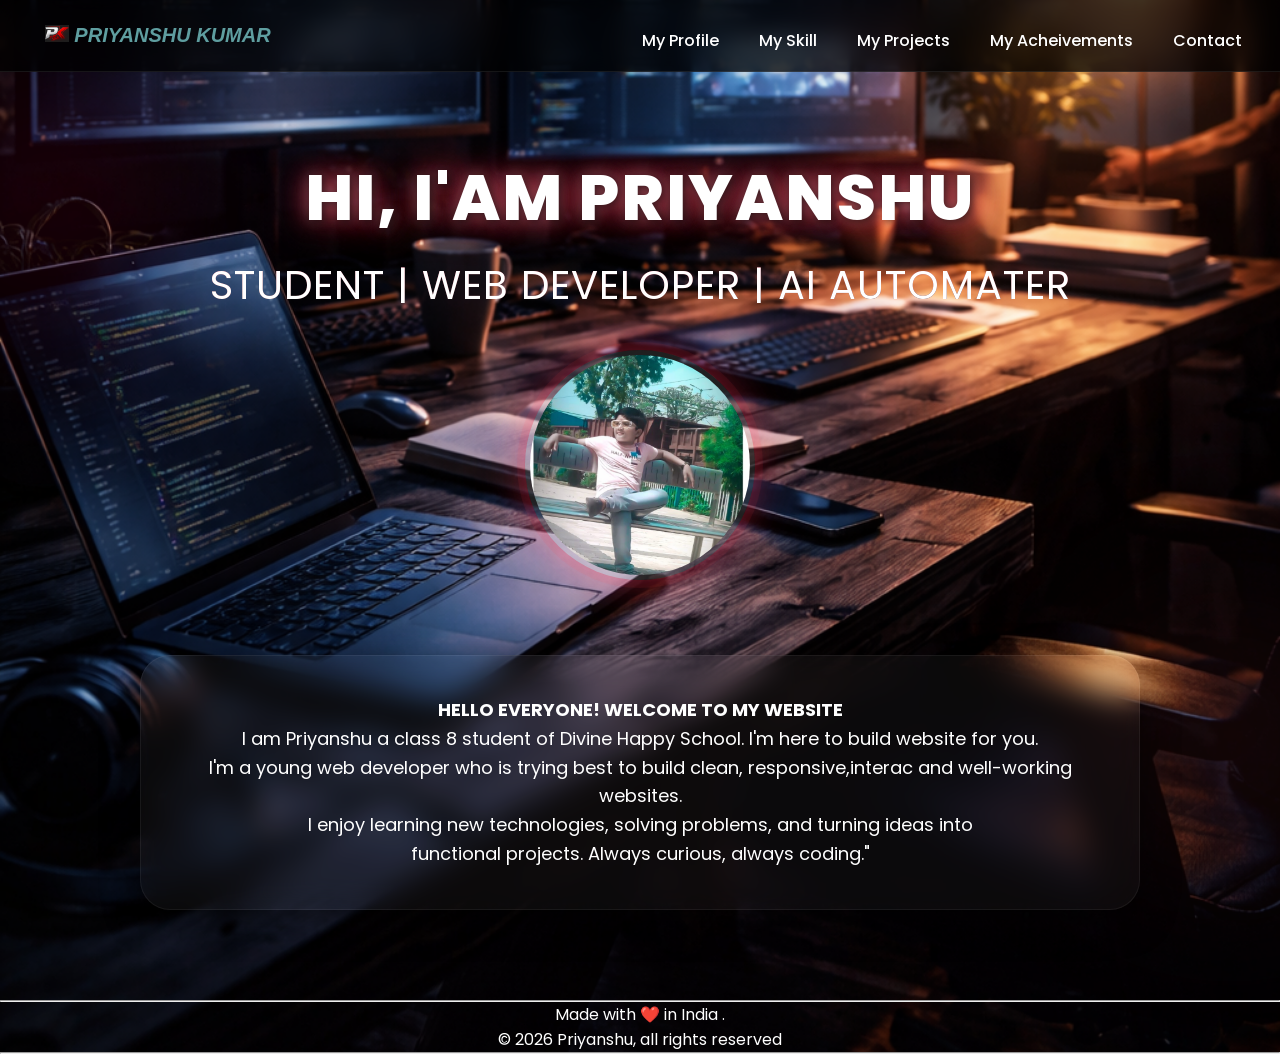
<file: index.html>
<!DOCTYPE html>
<html lang="en">

<head>
    <meta charset="UTF-8">
    <meta name="viewport" content="width=device-width, initial-scale=1.0">
    <meta name="description" content="">
    <link rel="shortcut icon" href="assets/fav.png" type="image/png">

    <title>Priyanshu Kumar- Web Developer</title>
    
    <link rel="stylesheet" href="css/style.css">
</head>

<body>
    <header>
       
        <nav>
            <div style="color: cadetblue;font-size: 20px; float: left; margin-left: 2%; font-family:sans-serif;">
                <!-- This div is used as small title in web page in left side -->
                 <img src="assets/fav.png" alt="" width="24px" float: left; margin-left: 2%>
              
              <b><i> PRIYANSHU KUMAR</i></b>
            </div>
            <div style="text-align: right; padding-top: 10px;">
            <a href="/htmls/profile.html" target="_self">My Profile</a>
           
            <a href="/htmls/skill.html">My Skill</a>
             <a href="/htmls/project.html">My Projects</a>
           
            <a href="/htmls/prizes.html">My Acheivements</a>
            
            <a href="/htmls/contact.html">Contact </a>
            <hr>
            </div>
        </nav>
    </header>
    <main>
        <!-- using bg.png as blackish background -->
       <h1> Hi, I'am 
        Priyanshu</h1>
        <h2 class="animate-text"> STUDENT | WEB DEVELOPER | AI AUTOMATER</h2>
        <!-- using img.png as my image in center -->
        <img src="assets/img2.png" alt="Priyanshu image">
        <p> <b>HELLO EVERYONE! WELCOME TO MY WEBSITE</b> <br> I am Priyanshu a class 8 student of Divine Happy School. I'm here to build website for you.<br> I'm a young web developer who is trying best to build clean, responsive,interac and well-working websites. <br> I enjoy learning new technologies, solving problems, and turning ideas into <br> functional projects. Always curious, always coding."</p>

    </main>
    <footer style="text-align: center;">
        <hr>
        Made with ❤️ in India .<br>
        
           &copy; 2026 Priyanshu, all rights reserved 
            
            <hr>
        
    </footer>

</body>

</html>
</file>
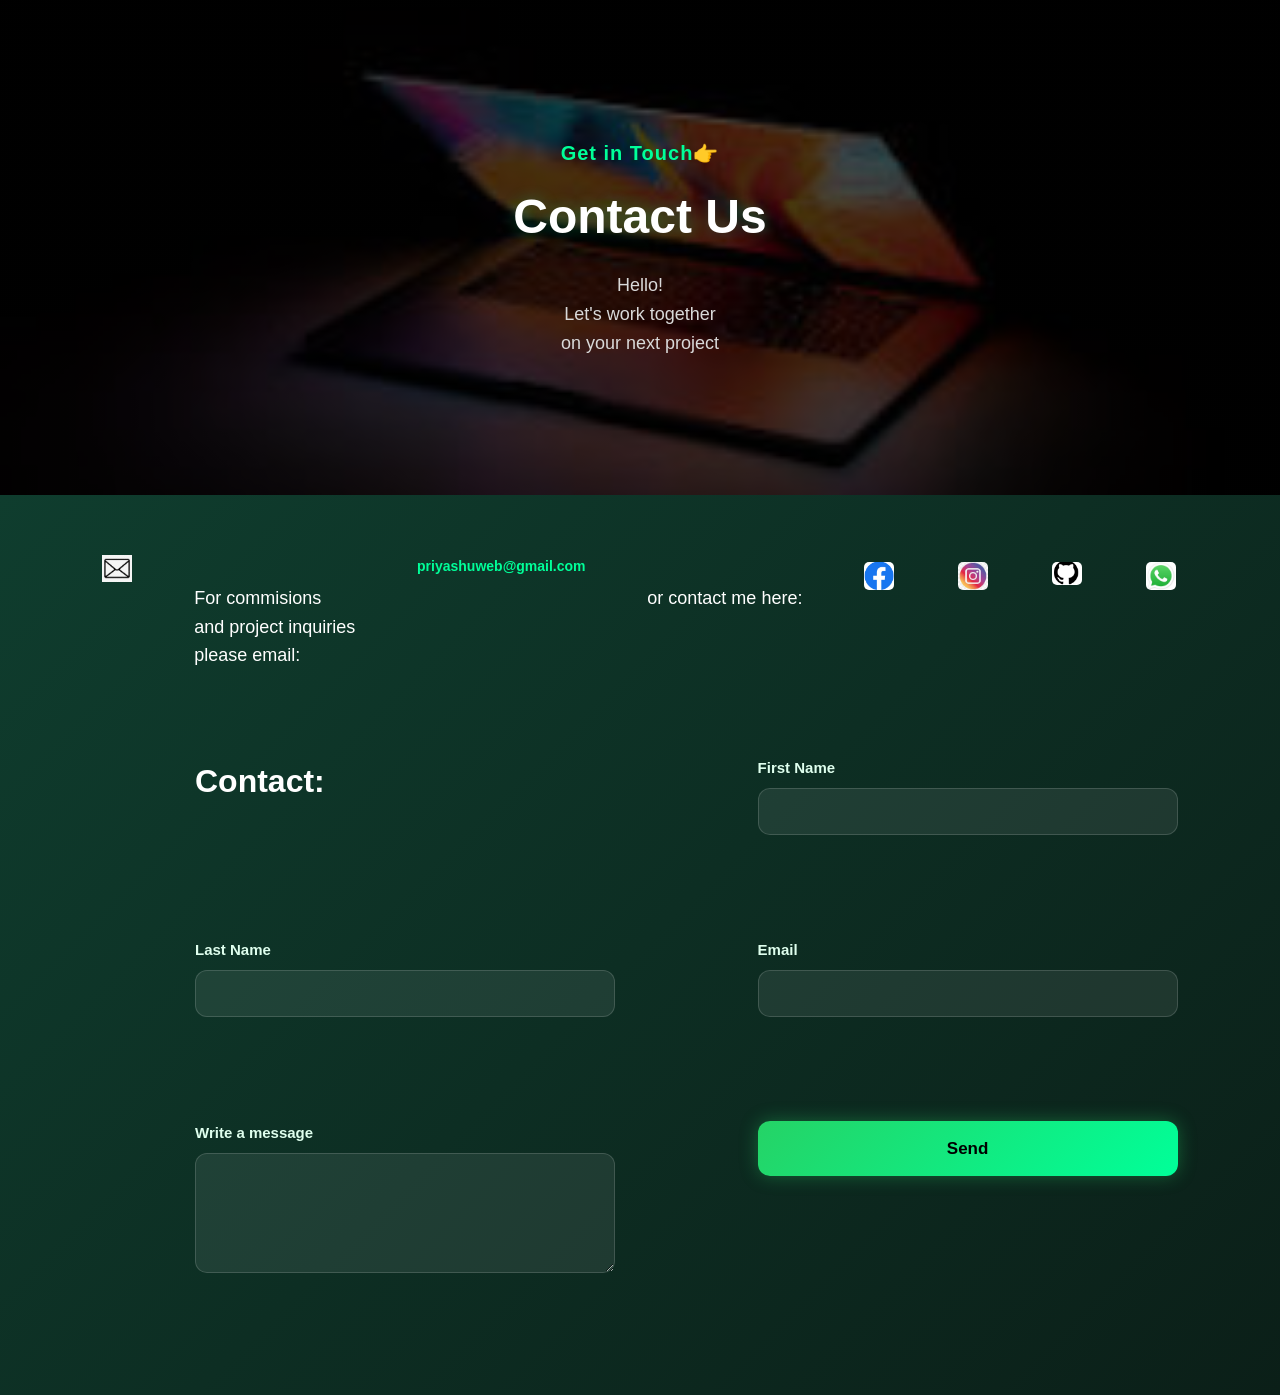
<file: htmls/contact.html>
<!DOCTYPE html>
<html lang="en">

<head>
    <meta charset="UTF-8">
    <meta name="viewport" content="width=device-width, initial-scale=1.0">
    <link rel="shortcut icon" href="../assets/fav.png" type="image/png">
    <title>Priyanshu Kumar - Contact</title>
    <link rel="stylesheet" href="../css/contact.css">
</head>

<body>
    <header>

        <!-- give the upper laptop.png image as backgund for header section only -->
        <h4> Get in Touch👉</h4>
        <h1>Contact Us</h1>
        <p>
            Hello! <br>
            Let's work together <br>on your next project
        </p>


    </header>
    <main>
        <!-- give a greenish attractive background for this main section  -->
        <img src="../assets/email.png" alt="" width="30"><br>
        For commisions <br>
        and project inquiries <br>
        please email:
        <a href="mailto:kamnaverma56@gmail.com">priyashuweb@gmail.com</a><br>
        <!-- give the text smaller than above -->
        or contact me here: <br>
        <a href="https://www.facebook.com/kamna.verma.5059" target="_blank"><img src="../assets/fb.png" alt=""
                width="30"></a>
        <a href="https://www.instagram.com/itx_me_priyanshu07?igsh=MWEzbzJ3eGJjMml6bw==" target="_blank"><img
                src="../assets/insta.png" alt="" width="30"></a>
        <a href="https://github.com" target="_blank"><img src="../assets/github.png" alt="" width="30"></a>
        <a href="https://wa.me/918210910872" target="_blank"><img src="../assets/wa.png" alt="" width="30"></a>
        <!-- give this contact section right side -->
        <div>
            Contact:
        </div>
        <div>
            <label for="first name">First Name</label>
            <input id="first name" type="text" required>
        </div>
        <div>
            <label for="last name">Last Name</label>
            <input id="last name" type="text" required>
        </div>
        <div>
            <label for="email">Email</label>
            <input id="email" type="email" required>
        </div>
        <div>
            <label for="message">Write a message</label>
            <textarea name="message" id="message" required></textarea>
        </div>
        <div>
            <a href="https://wa.me/918210910872?text=Hello%20Priyanshu%2C%20visited%20your%20website" target="_blank"
                class="whatsapp-btn"> Send

            </a>
        </div>



    </main>


</body>

</html>
</file>
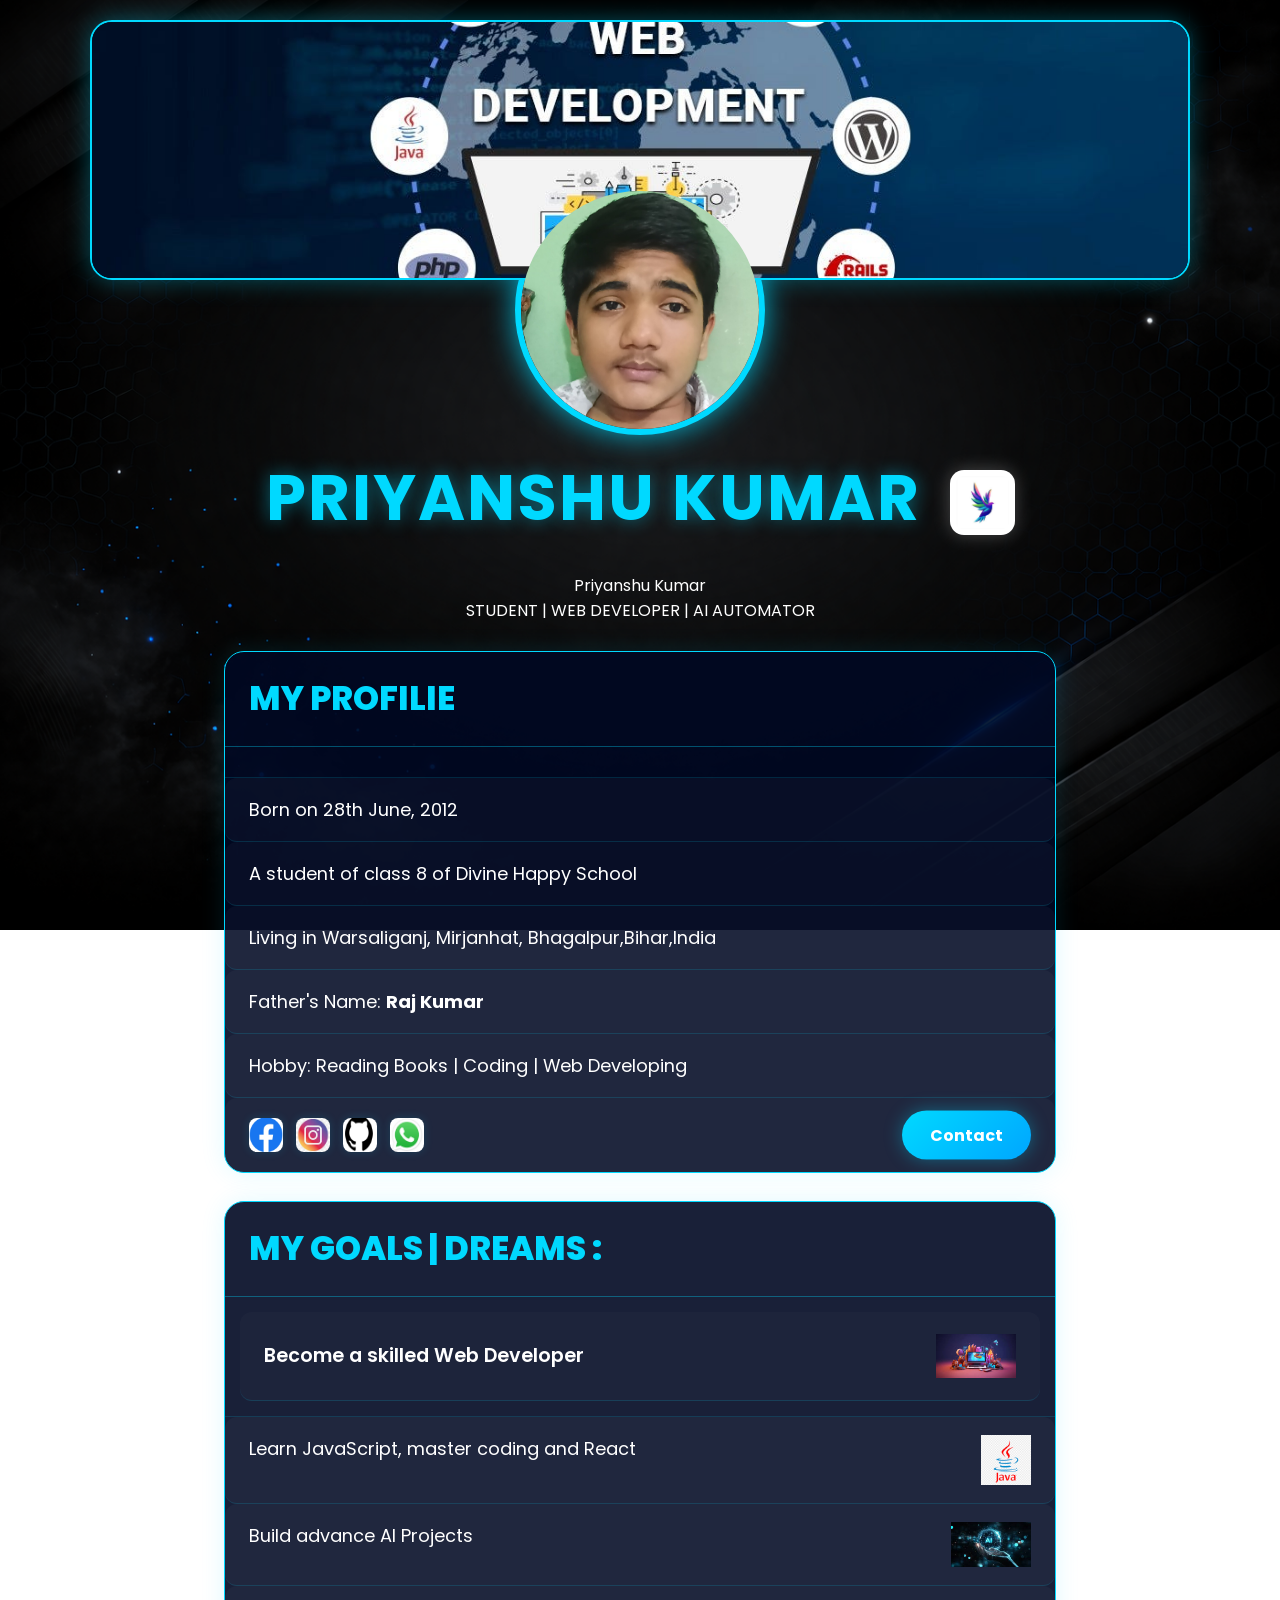
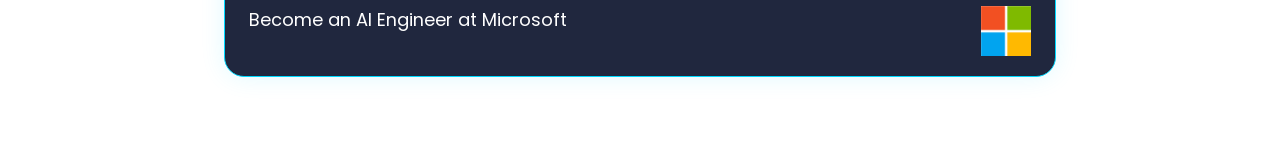
<file: htmls/profile.html>
<!DOCTYPE html>
<html lang="en">

<head>
    <meta charset="UTF-8">
    <meta name="viewport" content="width=device-width, initial-scale=1.0">
    <link rel="shortcut icon" href="../assets/fav.png" type="image/png">
    <title>Priyanshu's Profile</title>


    <link rel="stylesheet" href="../css/profile.css">
</head>

<body>
    
    <img src="../assets/profileimg.png" alt="" height="200" width="1450">

    <img src="../assets/myimage.png" alt=" my pic" width="300">
    <div>
        <h1> <b>PRIYANSHU KUMAR</b>
            <img src="../assets/pkimg.png" alt="" width="100px" style="vertical-align: middle; ">
        </h1>
    </div>
    <center>
        <table>
            <tr>
                <th>
                    My profilie
                </th>

            </tr>
            <tr>
                Priyanshu Kumar <br>
                STUDENT | WEB DEVELOPER | AI AUTOMATOR


            </tr>
            <tr>
                <td>
                    Born on 28th June, 2012
                </td>
            <tr>
                <td>
                    A student of class 8 of Divine Happy School
                </td>
            </tr>
            <tr>
                <td>
                    Living in Warsaliganj, Mirjanhat, Bhagalpur,Bihar,India
                </td>
            </tr>
            <tr>
                <td>
                    Father's Name: <b> Raj Kumar</b>
                </td>
            </tr>
            <tr>
                <td>
                    Hobby: Reading Books | Coding | Web Developing

                </td>
            </tr>
            <tr>
                <!-- for chat gpt or other ai: give this contact in a color box with hovering feature -->

            </tr>
            <tr>
                <td>

                    <a href="https://www.facebook.com/kamna.verma.5059" target="_blank"><img src="../assets/fb.png" alt=""
                            width="30"></a>
                    <a href="https://www.instagram.com/itx_me_priyanshu07?igsh=MWEzbzJ3eGJjMml6bw==" target="_blank"><img
                            src="../assets/insta.png" alt="" width="30" target="_blank"></a>
                            <a href="https://github.com" target="_blank"><img src="../assets/github.png" alt=""></a>
                    <a href="https://wa.me/8210910872" target="_blank"><img src="../assets/wa.png" alt="" width="30"></a>
                    <a href="contact.html">Contact</a>
                    
                </td>


            </tr>

        </table>
    </center>
    <center>
        <table>
            <tr>
                <th>
                    MY GOALS | DREAMS :
                </th>
            </tr>
            <tr>
                <td style=" display: flex; justify-content: space-between; align-items: center;gap: 18px;
    font-size: 1.2rem;
    color: white;
    
    padding: 22px 24px;
    background: rgba(255, 255, 255, 0.02);">
                    Become a skilled Web Developer
                    <img src="../assets/webdev.png" style="float: right;" width="80">
                </td>
            </tr>
            <tr>
                <td>
                    Learn JavaScript, master coding and React
                    <img src="../assets/java.png" style="float: right;" width="50">
                </td>
            </tr>
            <tr>
                <td>
                    Build advance AI Projects
                    <img src="../assets/ai.png" style="float: right;" width="80">
                </td>
            </tr>
            <tr>
                <td>
                    Become an AI Engineer at Microsoft
                    <img src="../assets/ms.png" style="float: right;" width="50">
                </td>
            </tr>


        </table>
    </center>


</body>

</html>
</file>
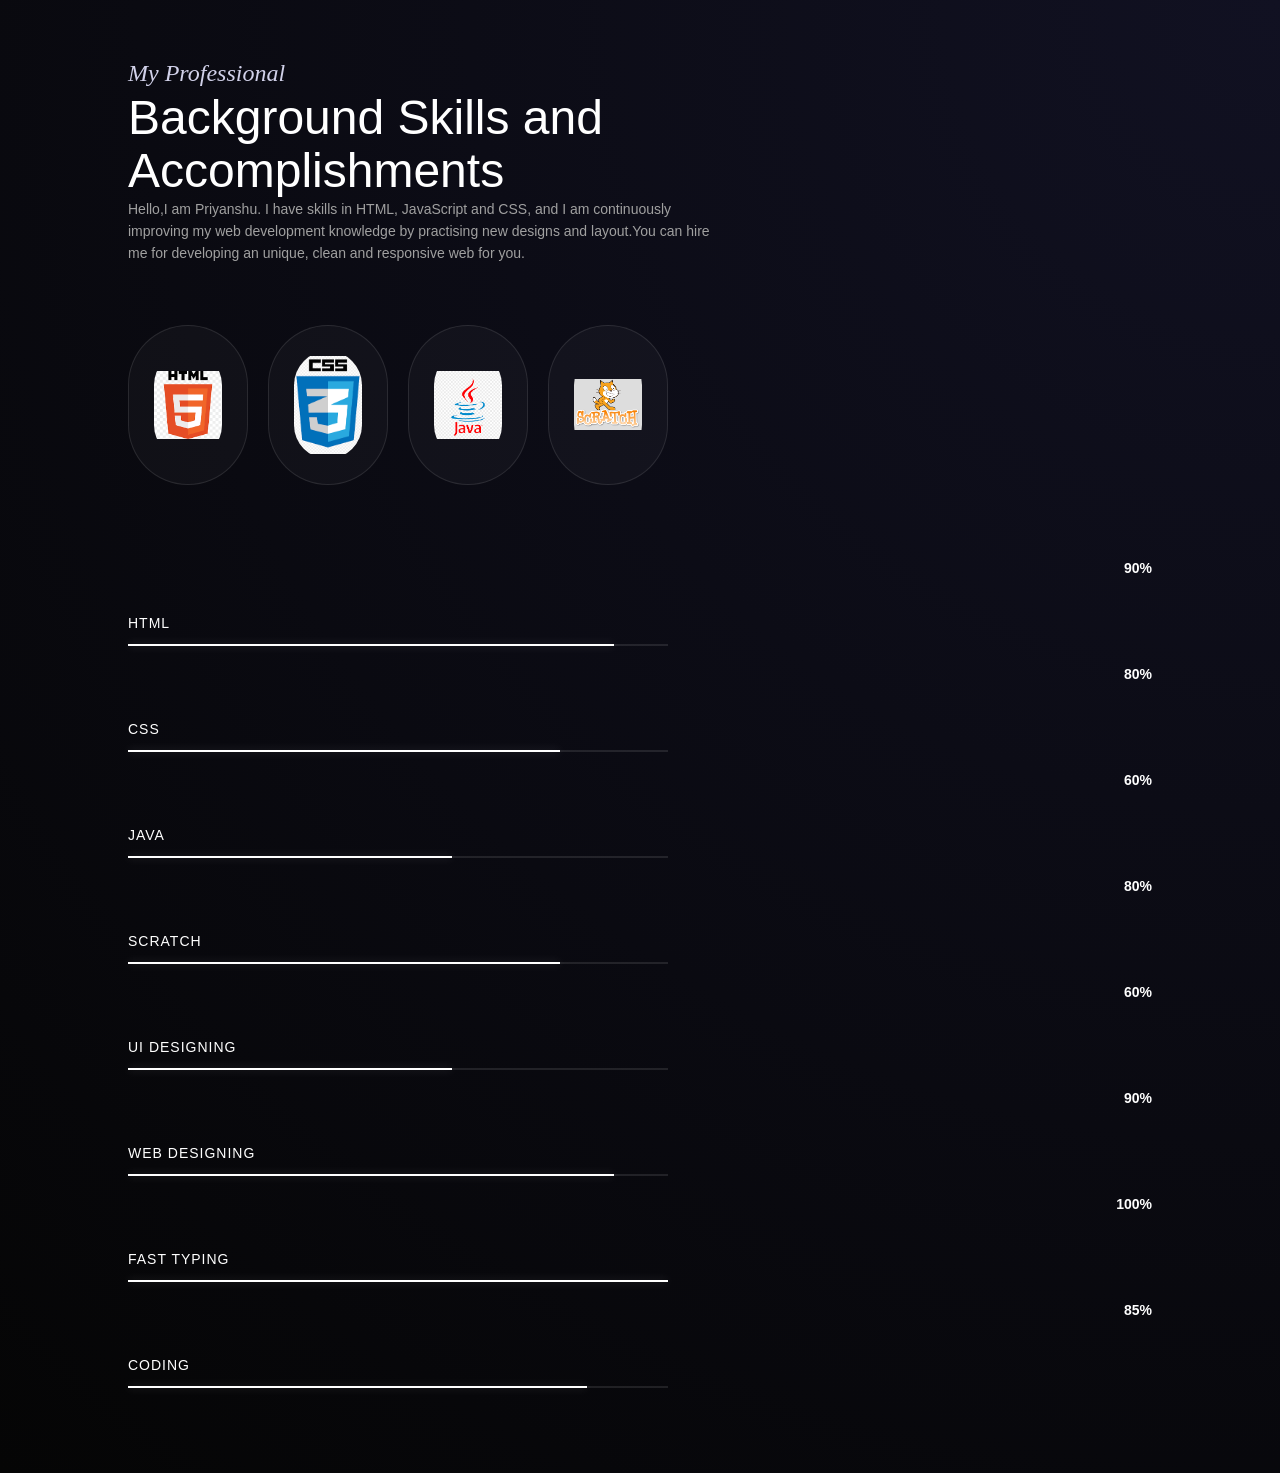
<file: htmls/skill.html>
<!DOCTYPE html>
<html lang="en">
<head>
    <meta charset="UTF-8">
    <meta name="viewport" content="width=device-width, initial-scale=1.0">
    <link rel="stylesheet" href="../css/skill.css">
    <title>Document</title>
    <link rel="shortcut icon" href="../assets/fav.png" type="image/x-icon">
</head>
<body>
    <header>
    <div class="text-group">
        <span class="serif-text">My Professional</span>
        <h1 class="sans-serif-text">Background Skills and Accomplishments</h1>
    
    
        <!-- give this paragraph right side of the h1 and span -->
         <p>
            Hello,I am Priyanshu. I have skills in HTML, JavaScript and CSS, and I am continuously improving my web development knowledge by practising new designs and layout.You can hire me for developing an unique, clean and responsive web for you. 
         </p>
        
         </div>
    </header>
    <main> <div>
        <img src="../assets/html.png" alt="">
        <img src="../assets/css.png" alt="">
        <img src="../assets/javaskill.png" alt="">
        <img src="../assets/scratch.png" alt="">
        </div><br>
        <span>
            HTML
        </span>
        <span>90%</span>
        <span>
            CSS
        </span>
        <span>80%</span>
        <span>
            JAVA
        </span>
        <span>60%</span>
        <span>
            SCRATCH
        </span>
        <span>80%</span>
        <span>
            UI Designing
        </span>
        <span>60%</span>
        <span>
            Web Designing
        </span>
        <span>90%</span>
        <span>
            Fast Typing 
        </span>
        <span>100%</span>
        <span>
           Coding
        </span>
        <span>85%</span>
        

        
        
        
        
        

    </main>
    
</body>
</html>
</file>
<file: css/style.css>
@import url('https://fonts.googleapis.com/css2?family=Poppins:wght@300;400;600;700;800&display=swap');

/* Reset */
* {
    margin: 0;
    padding: 0;
    box-sizing: border-box;
}

/* Body background */
body {
    margin: 0;
    min-height: 100vh;
    font-family: 'Poppins', sans-serif;
    background-image: url("../assets/bg.png");
    background-size: cover;
    background-repeat: no-repeat;
    background-position: center;
    background-attachment: fixed;
    color: white;
    overflow-x: hidden;
}

/* Main Section */
main {
    min-height: 100vh;
    position: relative;
    padding: 130px 20px 50px;
    text-align: center;
    display: flex;
    flex-direction: column;
    align-items: center;
    background: transparent;
}

/* Navbar */
header {
    width: 100%;
    position: fixed;
    top: 0;
    left: 0;
    z-index: 1000;
    background: rgba(0, 0, 0, 0.75);
    backdrop-filter: blur(12px);
    border-bottom: 1px solid rgba(255, 255, 255, 0.08);
}

nav {
    display: flex;
    justify-content: space-between;
    align-items: center;
    gap: 30px;
    padding: 18px 20px;
    flex-wrap: wrap;
}

nav a {
    text-decoration: none;
    color: #ffffff;
    font-size: 16px;
    font-weight: 500;
    padding: 10px 18px;
    border-radius: 30px;
    transition: 0.3s ease;
    position: relative;
}

nav a:hover {
    background: linear-gradient(135deg, #ff1e56, #ff4b2b);
    color: white;
    box-shadow: 0 0 20px rgba(255, 50, 80, 0.4);
    transform: translateY(-2px);
}

nav hr {
    display: none;
}

/* Name */
h1 {
    font-size: 64px;
    font-weight: 800;
    margin-top: 20px;
    margin-bottom: 10px;
    letter-spacing: 2px;
    text-transform: uppercase;
    text-shadow: 
        2px 2px 8px rgba(0, 0, 0, 0.6),
        0 0 15px rgba(255, 255, 255, 0.25),
        0 0 25px rgba(255, 50, 80, 0.45),
        0 0 40px rgba(255, 50, 80, 0.65);
}
h1 ul {
    list-style: none;
    color: #ffffff;
    background: linear-gradient(90deg, #ffffff, #ff4d6d, #ffffff);
    -webkit-background-clip: text;
    -webkit-text-fill-color: transparent;
}

/* Subtitle */
h2 {
    font-size: 24px;
    font-weight: 400;
    color: bisque;
    background: linear-gradient( #ff4d6d, #120b0b);
    -webkit-background-clip: text;
    margin-bottom: 35px;
    letter-spacing: 1px;
}
.animate-text {
    font-size: 40px;
    color: white;
    animation: floatText 2s infinite ease-in-out;
}

@keyframes floatText {
    0% {
        transform: translateY(0px);
        opacity: 0.5;
    }
    50% {
        transform: translateY(-10px);
        opacity: 1;
    }
    100% {
        transform: translateY(0px);
        opacity: 0.5;
    }
    
    0% { color: lime; }
    25% { color: yellow; }
    50% { color: bisque }
    75% { color: pink; }
    100% { color: cyan; }
}


/* Profile Image */
main > img:last-of-type {
    width: 230px;
    height: 230px;
    object-fit: cover;
    border-radius: 50%;
    border: 5px solid rgba(255, 255, 255, 0.12);
    box-shadow: 
        0 0 0 8px rgba(255, 50, 80, 0.08),
        0 0 35px rgba(255, 50, 80, 0.35),
        0 0 70px rgba(255, 50, 80, 0.15);
    margin-bottom: 35px;
    transition: 0.4s ease;
}

main > img:last-of-type:hover {
    transform: scale(1.05);
    box-shadow: 
        0 0 0 10px rgba(255, 50, 80, 0.12),
        0 0 45px rgba(255, 50, 80, 0.45),
        0 0 90px rgba(255, 50, 80, 0.2);
}

/* Paragraph */
p {
    max-width: 1000px;
    margin: 40px auto;
    font-size: 18px;
    line-height: 1.6;
    color: #ffffff;
    background: rgba(255, 255, 255, 0.04);
    padding: 40px;
    border-radius: 30px;
    border: 1px solid rgba(255, 255, 255, 0.06);
    backdrop-filter: blur(15px);
    box-shadow: 0 10px 35px rgba(0, 0, 0, 0.5);
}

/* Fancy Glow Dots */
body::before,
body::after {
    content: "";
    position: fixed;
    width: 220px;
    height: 220px;
    border-radius: 50%;
    filter: blur(100px);
    z-index: -3;
}

body::before {
    top: 80px;
    left: -60px;
    background: rgba(255, 0, 80, 0.18);
}

body::after {
    bottom: 50px;
    right: -60px;
    background: rgba(255, 80, 80, 0.14);
}

/* Responsive Design */
@media (max-width: 768px) {
    nav {
        gap: 12px;
        padding: 14px 10px;
    }

    nav a {
        font-size: 14px;
        padding: 8px 14px;
    }

    h1 {
        font-size: 38px;
        line-height: 1.2;
    }

    h2 {
        font-size: 20px;
        margin-bottom: 25px;
    }

    main > img:last-of-type {
        width: 170px;
        height: 170px;
    }

    p {
        font-size: 15px;
        padding: 22px;
        line-height: 1.7;
    }
}

@media (max-width: 480px) {
    h1 {
        font-size: 30px;
    }

    h2 {
        font-size: 16px;
    }

    p {
        font-size: 14px;
        padding: 18px;
    }
}
</file>
<file: css/contact.css>
* {
  margin: 0;
  padding: 0;
  box-sizing: border-box;
  font-family: Arial, sans-serif;
}

body {
  background: #0b0b0b;
  color: white;
  line-height: 1.6;
}


/* ================= HEADER ================= */
header {
  width: 100%;
  min-height: 55vh;
  background: linear-gradient(rgba(0, 0, 0, 0.7), rgba(0, 0, 0, 0.75)),
              url("../assets/laptop.jpg");
  background-size: cover;
  background-position: center;
  background-repeat: no-repeat;
  text-align: center;
  padding: 80px 20px;
  display: flex;
  flex-direction: column;
  justify-content: center;
  align-items: center;
}

/* header ke andar jo img hai usko hide kar diya
   kyunki same image background ban gayi */
header img {
  display: none;
}

header h4 {
  color: #00ff99;
  font-size: 20px;
  margin-bottom: 10px;
  letter-spacing: 1px;
}

header h1 {
  font-size: 48px;
  margin-bottom: 15px;
  color: #ffffff;
  text-shadow: 0 0 15px rgba(0, 255, 153, 0.3);
}

header p {
  font-size: 18px;
  color: #d9d9d9;
  max-width: 500px;
}

/* ================= MAIN SECTION ================= */
main {
  width: 100%;
  min-height: 100vh;
  background: linear-gradient(135deg, #0f3d2e, #0b1f18);
  padding: 60px 8%;
  display: flex;
  justify-content: space-between;
  align-items: flex-start;
  gap: 50px;
  flex-wrap: wrap;
}

/* ================= LEFT SIDE INFO ================= */
main > img {
  margin-bottom: 7px;
}

main > a {
  color: #00ff99;
  text-decoration: none;
  font-weight: bold;
  transition: 0.3s ease;
}

main > a:hover {
  color: #ffffff;
}

main {
  font-size: 18px;
}

/* Social icons line */
main a img {
  margin-top: 7px;
  margin-right: 2px;   /* gap kam kar diya */
  transition: 0.3s ease;
  border-radius: 5px;
  vertical-align: middle;
}

main a img:hover {
  transform: scale(1.1);
  box-shadow: 0 0 10px rgba(0, 255, 153, 0.45);
}

/* "or contact me here" text ko chhota */
main br + a,
main br + a + br {
  font-size: 14px;
}

/* ================= CONTACT FORM RIGHT SIDE ================= */

/* Yeh "Contact" text wali first div ko heading banaya */
main > div:first-of-type {
  width: 90%;
  max-width: 420px;
  font-size: 32px;
  font-weight: bold;
  color: #ffffff;
  margin-bottom: 15px;
}

/* Form related divs */
main > div:not(:first-of-type) {
  width: 80%;
  max-width: 420px;
}

/* Right side form ko visually separate karne ke liye */
main > div:first-of-type,
main > div:first-of-type ~ div {
  margin-left: auto;
}

/* Labels */
label {
  display: block;
  margin-bottom: 8px;
  font-size: 15px;
  font-weight: 600;
  color: #dfffee;
}

/* Inputs and textarea */
input,
textarea {
  width: 100%;
  padding: 14px 15px;
  border: 1px solid rgba(255, 255, 255, 0.15);
  border-radius: 12px;
  outline: none;
  background: rgba(255, 255, 255, 0.08);
  color: white;
  margin-bottom: 18px;
  font-size: 15px;
  transition: 0.3s ease;
}

input:focus,
textarea:focus {
  border-color: #00ff99;
  box-shadow: 0 0 10px rgba(0, 255, 153, 0.35);
  background: rgba(255, 255, 255, 0.12);
}

textarea {
  min-height: 120px;
  resize: vertical;
}

/* ================= WHATSAPP BUTTON ================= */
.whatsapp-btn {
  display: inline-block;
  width: 100%;
  text-align: center;
  padding: 14px 20px;
  background: linear-gradient(135deg, #25D366, #00ff99);
  color: #000;
  text-decoration: none;
  font-size: 17px;
  font-weight: bold;
  border-radius: 12px;
  transition: 0.3s ease;
  box-shadow: 0 0 18px rgba(37, 211, 102, 0.35);
}

.whatsapp-btn:hover {
  transform: translateY(-3px) scale(1.02);
  box-shadow: 0 0 22px rgba(37, 211, 102, 0.6);
}

/* ================= RESPONSIVE ================= */
@media (max-width: 900px) {
  header h1 {
    font-size: 38px;
  }

  header p {
    font-size: 16px;
  }

  main {
    flex-direction: column;
    gap: 35px;
    padding: 40px 6%;
  }

  /* Mobile me form left align ho jaye */
  main > div:first-of-type,
  main > div:first-of-type ~ div {
    margin-left: 0;
    max-width: 100%;
  }

  main > div:first-of-type {
    font-size: 28px;
  }
}

@media (max-width: 500px) {
  header {
    padding: 60px 15px;
  }

  header h4 {
    font-size: 17px;
  }

  header h1 {
    font-size: 30px;
  }

  header p {
    font-size: 15px;
  }

  input,
  textarea {
    font-size: 14px;
    padding: 12px;
  }

  .whatsapp-btn {
    font-size: 15px;
    padding: 12px;
  }
}
</file>
<file: css/profile.css>
@import url('https://fonts.googleapis.com/css2?family=Poppins:wght@300;400;500;600;700;800&display=swap');

* {
    margin: 0;
    padding: 0;
    box-sizing: border-box;
}

body {
    font-family: 'Poppins', sans-serif;
    background: url("../assets/profilebg.png") no-repeat center center/cover;
    background-attachment: fixed;
    color: white;
    min-height: 100vh;
    padding-bottom: 60px;
}


/* =========================
   TOP BANNER
========================= */
body > img:first-of-type {
    width: 86%;
    height: 260px;
    display: block;
    margin: 20px auto 0;
    object-fit: cover;
    border-radius: 22px;
    border: 2px solid #00d9ff;
    box-shadow: 0 0 25px rgba(0, 217, 255, 0.35);
}

/* =========================
   PROFILE IMAGE
========================= */
body > img:nth-of-type(2) {
    width: 250px !important;
    height: 250px;
    object-fit: cover;
    display: block;
    margin: -95px auto 15px;
    border-radius: 50%;
    border: 6px solid #00d9ff;
    box-shadow: 0 0 30px rgba(0, 217, 255, 0.8);
    background: #000;
}

/* =========================
   NAME SECTION
========================= */
div h1 {
    text-align: center;
    font-size: 4rem;
    font-weight: 800;
    color: #00d9ff;
    text-shadow: 0 0 18px rgba(0, 217, 255, 0.45);
    letter-spacing: 2px;
    margin-bottom: 28px;
}

div h1 img {
    width: 65px !important;
    height: 65px;
    margin-left: 15px;
    vertical-align: middle;
    border-radius: 14px;
    background: #fff;
    padding: 6px;
    box-shadow: 0 0 18px rgba(255, 255, 255, 0.25);
}

/* =========================
   COMMON TABLE STYLE
========================= */
table {
    width: 65%;
    margin: 28px auto;
    border-collapse: separate;
    border-spacing: 0;
    background: rgba(0, 8, 35, 0.9);
    border: 1px solid #00d9ff;
    border-radius: 20px;
    overflow: hidden;
    box-shadow: 0 0 25px rgba(0, 217, 255, 0.12);
}

/* headings */
table th {
    text-align: left;
    padding: 22px 24px;
    font-size: 2.1rem;
    font-weight: 800;
    color: #00d9ff;
    border-bottom: 1px solid rgba(0, 217, 255, 0.35);
    text-transform: uppercase;
}

/* data cells */
table td {
    padding: 18px 24px;
    font-size: 1.12rem;
    color: #ffffff;
    border-bottom: 1px solid rgba(0, 217, 255, 0.15);
}

/* last border remove */
table tr:last-child td,
table tr:last-child th {
    border-bottom: none;
}

/* hover */
table td:hover,
table th:hover {
    background: rgba(0, 217, 255, 0.05);
    transition: 0.3s ease;
}

/* =========================
   PROFILE TABLE (1st table)
========================= */

/* intro row */
table:first-of-type tr:nth-child(2) {
    display: block;
    text-align: center;
    padding: 20px 24px 10px;
    color: #ffffff;
    font-size: 1.25rem;
    font-weight: 600;
    line-height: 1.9;
    border-bottom: 1px solid rgba(0, 217, 255, 0.15);
}

/* normal info rows */
table:first-of-type td {
    background: rgba(255, 255, 255, 0.03);
    border-radius: 12px;
}

/* social row */
table:first-of-type tr:last-child td {
    position: relative;
    text-align: left;
    padding: 20px 24px;
    min-height: 70px;
}

/* social icons */
table:first-of-type tr:last-child td a img {
    width: 34px !important;
    height: 34px;
    border-radius: 8px;
    margin-right: 8px;
    vertical-align: middle;
    transition: 0.3s ease;
    box-shadow: 0 0 10px rgba(0, 217, 255, 0.15);
}

table:first-of-type tr:last-child td a img:hover {
    transform: scale(1.12);
    box-shadow: 0 0 15px rgba(0, 217, 255, 0.45);
}

/* Contact button */
table:first-of-type tr:last-child td a:last-child {
    position: absolute;
    right: 24px;
    top: 50%;
    transform: translateY(-50%);
    margin-left: 40px;
    text-decoration: none;
    background: linear-gradient(135deg, #00d9ff, #00a6ff);
    color: white;
    padding: 12px 28px;
    border-radius: 30px;
    font-weight: 700;
    font-size: 1rem;
    box-shadow: 0 0 18px rgba(0, 217, 255, 0.35);
    transition: 0.3s ease;
}

table:first-of-type tr:last-child td a:last-child:hover {
    transform: translateY(-50%) scale(1.05);
    box-shadow: 0 0 25px rgba(0, 217, 255, 0.65);
}

/* =========================
   GOALS TABLE (2nd table)
========================= */

/* heading */
table:nth-of-type(2) th {
    text-align: center;
    font-size: 1.7rem;
    color: #00d9ff;
}

/* goal rows */
table:nth-of-type(2) td {
    display: flex;
    justify-content: space-between;
    align-items: center;
    gap: 18px;
    font-size: 1.28rem;
    font-weight: 700;
    color: #00d9ff;
    
    padding: 22px 24px;
    background: rgba(255, 255, 255, 0.02);
}

/* hover for goals */
table:nth-of-type(2) td:hover {
    background: rgba(0, 217, 255, 0.06);
}

/* =========================
   GOALS IMAGES - CIRCLE FIX
========================= */
table:nth-of-type(2) td img {
    width: 80px !important;
    height: 80px !important;
    min-width: 80px;
    object-fit: cover;
    display: inline-block;
    border-radius: 50% !important;
    border: 3px solid #00d9ff;
    padding: 4px;
    background: #061124;
    box-shadow: 0 0 18px rgba(0, 217, 255, 0.45);
    transition: all 0.3s ease;
}

/* hover */
table:nth-of-type(2) td img:hover {
    transform: scale(1.08);
    box-shadow: 0 0 28px rgba(0, 217, 255, 0.85);
}

/* =========================
   RESPONSIVE
========================= */
@media (max-width: 1024px) {
    div h1 {
        font-size: 2.8rem;
    }

    table {
        width: 88%;
    }

    table:first-of-type tr:last-child td a:last-child {
        position: static;
        transform: none;
        display: inline-block;
        margin-left: 40px;
        margin-top: 12px;
    }}

   


@media (max-width: 768px) {
    body > img:first-of-type {
        width: 94%;
        height: 180px;
    }

    body > img:nth-of-type(2) {
        width: 180px !important;
        height: 180px;
        margin-top: -70px;
    }

    div h1 {
        font-size: 2rem;
        line-height: 1.3;
    }

    div h1 img {
        width: 50px !important;
        height: 50px;
    }

    table th {
        font-size: 1.4rem;
    }}

    

    table:first-of-type tr:nth-child(2) {
        font-size: 1rem;
        padding: 15px;
    }

    table:nth-of-type(2) td {
        flex-direction: column;
        text-align: center;
        font-size: 1rem;
    }

    table:nth-of-type(2) td img {
        width: 68px !important;
        height: 68px !important;
        min-width: 68px;
    }
</file>
<file: css/skill.css>
/* ================= GLOBAL STYLES ================= */
* {
  margin: 0;
  padding: 0;
  box-sizing: border-box;
}

body {
  background: radial-gradient(circle at top right, #111122, #050505);
  background-color: #050505;
  color: #ffffff;
  font-family: 'Inter', Arial, sans-serif;
  min-height: 100vh;
  padding: 60px 10%;
}

/* ================= HEADER SECTION ================= */

header {
  display: grid;
  grid-template-columns: 1.5fr 1fr; /* Text left, Paragraph right */
  gap: 40px;
  margin-bottom: 60px;
  align-items: end;
}

.serif-text {
  font-family: 'Georgia', serif;
  font-size: 24px;
  font-style: italic;
  color: #d1d1e9;
  display: block;
}


header h1 {
  font-size: 48px;
  line-height: 1.1;
  font-weight: 500;
  margin-top: 5px;
}

header p {
  font-size: 14px;
  color: #a0a0a0;
  line-height: 1.6;
}

/* ================= ICON GRID ================= */
/* This selects the div containing your 4 images */
main > div:first-of-type {
  display: flex;
  gap: 20px;
  margin-bottom: 80px;
}

main > div:first-of-type img {
  width: 120px;
  height: 160px; /* Tall oval shape */
  object-fit: contain;
  padding: 25px;
  border: 1px solid rgba(255, 255, 255, 0.1);
  border-radius: 60px;
  background: rgba(255, 255, 255, 0.03);
  transition: 0.3s ease;
}

main > div:first-of-type img:hover {
  border-color: rgba(255, 255, 255, 0.5);
  background: rgba(255, 255, 255, 0.08);
}

/* ================= SKILLS SECTION (THE FIX) ================= */
main {
  display: grid;
  grid-template-columns: 1fr 1fr; /* Two columns of skills */
  column-gap: 100px;
  row-gap: 50px;
}

/* Skill Name Styling */
main > span:nth-of-type(odd) {
  display: block;
  font-size: 14px;
  text-transform: uppercase;
  letter-spacing: 1px;
  margin-bottom: 40px; /* Space for the bar underneath */
  position: relative;
}

/* The Percentage Number - Positioned right at the end of the bar */
main > span:nth-of-type(even) {
  display: block;
  font-size: 14px;
  font-weight: bold;
  text-align: right;
  margin-top: -55px; /* Pulls it up to the same line as the name */
  color: #ffffff;
}

/* The Background Line (Gray) */
main > span:nth-of-type(odd)::after {
  content: "";
  position: absolute;
  left: 0;
  bottom: -15px;
  width: 100%;
  height: 2px;
  background: rgba(255, 255, 255, 0.1);
}

/* The Progress Line (White/Blue) */
main > span:nth-of-type(odd)::before {
  content: "";
  position: absolute;
  left: 0;
  bottom: -15px;
  height: 2px;
  background: #ffffff;
  z-index: 1;
  box-shadow: 0 0 10px rgba(255, 255, 255, 0.2);
}

/* Individual Bar Widths based on your percentages */
span:nth-of-type(1)::before { width: 90%; }  /* HTML */
span:nth-of-type(3)::before { width: 80%; }  /* CSS */
span:nth-of-type(5)::before { width: 60%; }  /* JAVA */
span:nth-of-type(7)::before { width: 80%; }  /* SCRATCH */
span:nth-of-type(9)::before { width: 60%; }  /* UI */
span:nth-of-type(11)::before { width: 90%; } /* Web */
span:nth-of-type(13)::before { width: 100%; }/* Typing */
span:nth-of-type(15)::before { width: 85%; }  /* Coding */

/* ================= RESPONSIVE ================= */
@media (max-width: 900px) {
  header { grid-template-columns: 1fr; }
  main { grid-template-columns: 1fr; }
}
</file>
